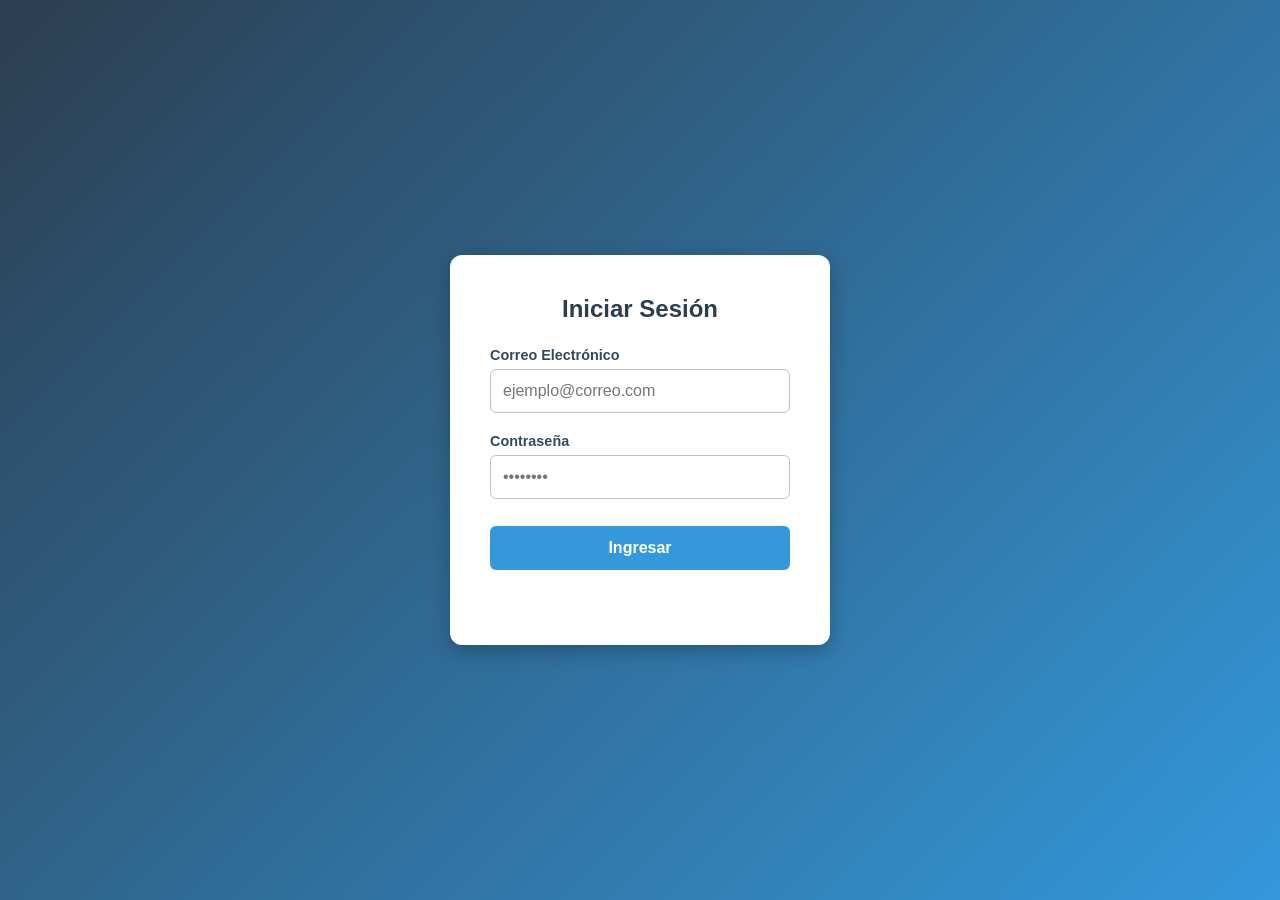
<file: Frontend/Login.html>
<!DOCTYPE html>
<html lang="es">

<head>
    <meta charset="UTF-8">
    <title>Iniciar Sesión</title>
    <link rel="stylesheet" href="./Styles/login.css">
</head>

<body>
    <div class="login-container" id="loginContainer">
        <h2>Iniciar Sesión</h2>
        <form id="loginForm">
            <div class="input-group">
                <label for="email">Correo Electrónico</label>
                <input type="email" id="email" required placeholder="ejemplo@correo.com">
            </div>

            <div class="input-group">
                <label for="password">Contraseña</label>
                <input type="password" id="password" required placeholder="••••••••">
            </div>

            <button type="submit" class="btn-submit">Ingresar</button>
            <p id="errorMessage" class="error-message"></p>
        </form>
    </div>

    <script>
        document.getElementById("loginForm").addEventListener("submit", async (e) => {
            e.preventDefault();

            const correo = document.getElementById("email").value;
            const contraseña = document.getElementById("password").value;

            try {
                const res = await fetch("http://localhost:4000/api/auth/login", {
                    method: "POST",
                    headers: { "Content-Type": "application/json" },
                    body: JSON.stringify({ correo, contraseña }),
                    credentials: "include"
                });

                const data = await res.json();

                if (res.ok && data.token) {
                    localStorage.setItem("token", data.token);
                    window.location.href = "Dashboard.html"; // ✅ redirige al dashboard
                } else {
                    document.getElementById("errorMessage").textContent = data.mensaje;
                }
            } catch (error) {
                document.getElementById("errorMessage").textContent =
                    "Error de conexión con el servidor";
            }
        });
    </script>
</body>

</html>
</file>
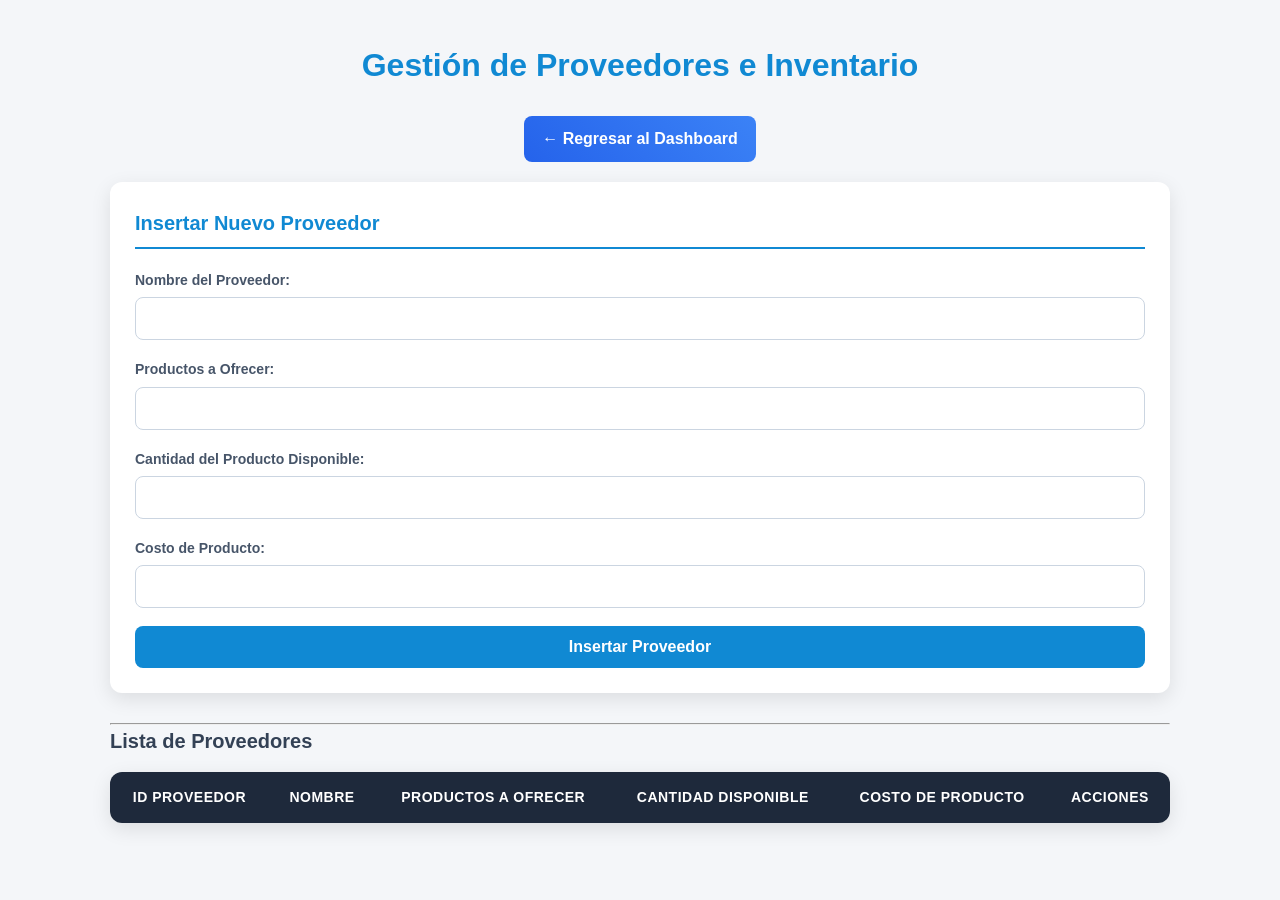
<file: Frontend/Proveedores.html>
<!DOCTYPE html>
<html lang="es">

<head>
    <meta charset="UTF-8">
    <title>Proveedores Disponibles</title>
    <link rel="stylesheet" href="Styles/Proveedores.css">
</head>

<body>
    <h1>Gestión de Proveedores e Inventario</h1>

    <!-- Botón regresar -->
    <div class="back-section">
        <a href="Dashboard.html" class="back-btn">← Regresar al Dashboard</a>
    </div>

    <form id="form-proveedor">
        <h3>Insertar Nuevo Proveedor</h3>

        <label for="nombre">Nombre del Proveedor:</label>
        <input type="text" id="nombre" required>

        <label for="productos">Productos a Ofrecer:</label>
        <input type="text" id="productos" required>

        <label for="cantidad">Cantidad del Producto Disponible:</label>
        <input type="number" id="cantidad" step="1" required>

        <label for="total">Costo de Producto:</label>
        <input type="number" id="total" step="1" required>

        <button type="submit">Insertar Proveedor</button>
    </form>

    <hr>

    <h3>Lista de Proveedores</h3>

    <div class="table-container">
        <table id="tabla-proveedores">
            <thead>
                <tr>
                    <th>ID Proveedor</th>
                    <th>Nombre</th>
                    <th>Productos a Ofrecer</th>
                    <th>Cantidad Disponible</th>
                    <th>Costo de Producto</th>
                    <th>Acciones</th>
                </tr>
            </thead>
            <tbody id="cuerpo-tabla"></tbody>
        </table>
    </div>

    <script src="Proveedores.js"></script>
</body>

</html>
</file>
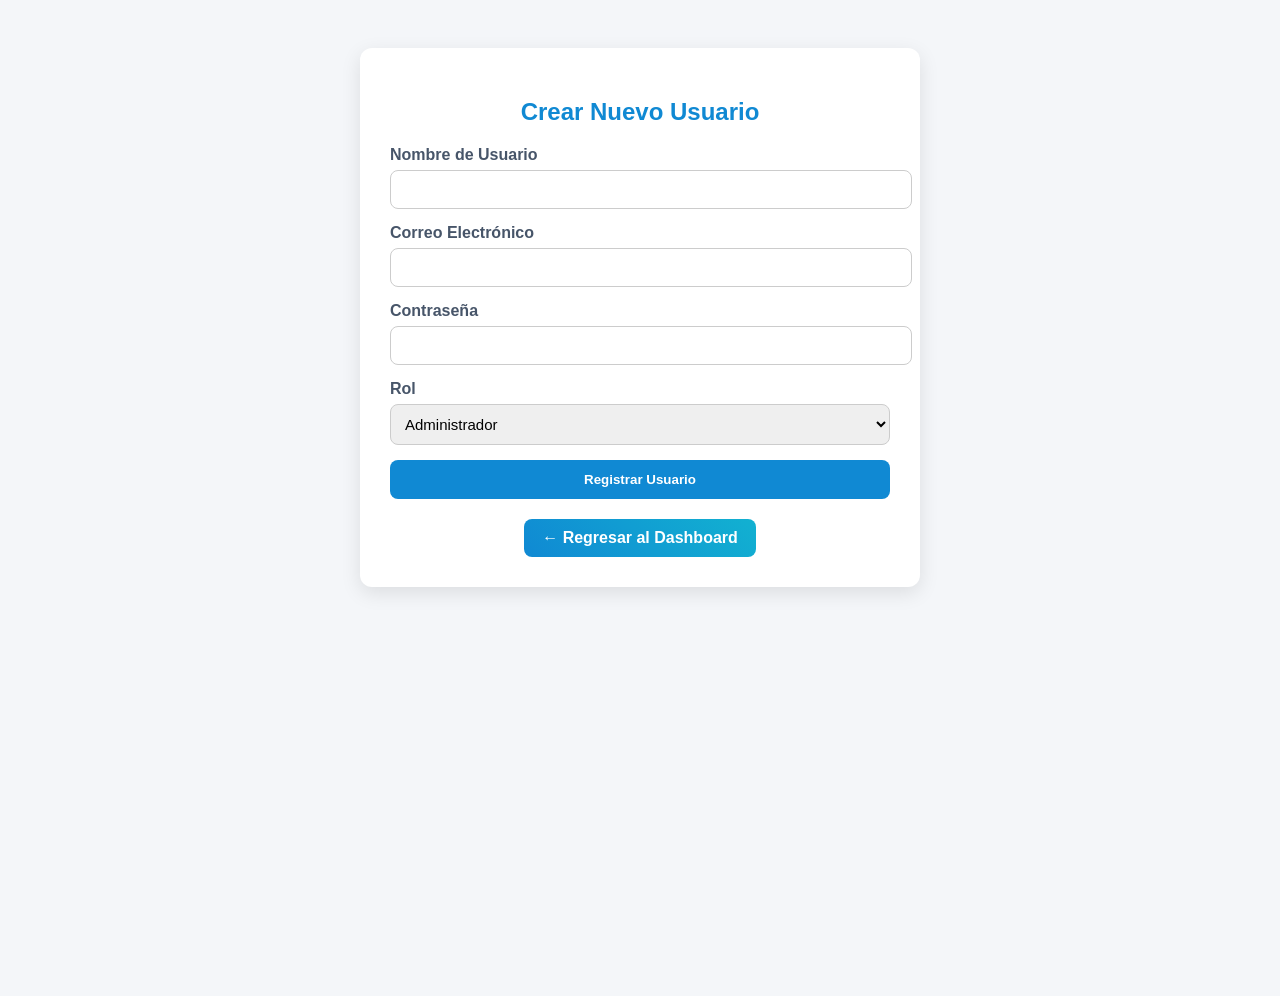
<file: Frontend/Usuario.html>
<!DOCTYPE html>
<html lang="es">

<head>
    <meta charset="UTF-8">
    <title>Gestión de Usuarios</title>
    <link rel="stylesheet" href="Styles/Usuario.css">
</head>

<body>
    <div class="container">
        <h2>Crear Nuevo Usuario</h2>
        <form id="formUsuario">
            <div class="form-group">
                <label for="nombreUsuario">Nombre de Usuario</label>
                <input type="text" id="nombreUsuario" required>
            </div>
            <div class="form-group">
                <label for="correo">Correo Electrónico</label>
                <input type="email" id="correo" required>
            </div>
            <div class="form-group">
                <label for="contraseña">Contraseña</label>
                <input type="password" id="contraseña" required>
            </div>
            <div class="form-group">
                <label for="rol">Rol</label>
                <select id="rol" required>
                    <option value="Administrador">Administrador</option>
                    <option value="Cajero">Cajero</option>
                    <option value="Gerente">Gerente</option>
                </select>
            </div>
            <button type="submit">Registrar Usuario</button>
            <p id="mensajeUsuario"></p>
        </form>

        <!-- Botón para regresar -->
        <div class="back-section">
            <a href="Dashboard.html" class="back-btn">← Regresar al Dashboard</a>
        </div>
    </div>

    <script>
        document.getElementById("formUsuario").addEventListener("submit", async (e) => {
            e.preventDefault();

            const nombreUsuario = document.getElementById("nombreUsuario").value;
            const correo = document.getElementById("correo").value;
            const contraseña = document.getElementById("contraseña").value;
            const rol = document.getElementById("rol").value;

            try {
                const res = await fetch("http://localhost:4000/api/auth/register", {
                    method: "POST",
                    headers: { "Content-Type": "application/json" },
                    body: JSON.stringify({ nombreUsuario, correo, contraseña, rol }),
                    credentials: "include"
                });

                const data = await res.json();

                if (res.ok) {
                    document.getElementById("mensajeUsuario").textContent = "✅ Usuario creado correctamente";
                    document.getElementById("formUsuario").reset();
                } else {
                    document.getElementById("mensajeUsuario").textContent = `❌ Error: ${data.mensaje}`;
                }
            } catch (error) {
                document.getElementById("mensajeUsuario").textContent = "❌ Error de conexión con el servidor";
            }
        });
    </script>
</body>

</html>
</file>
<file: Frontend/Styles/login.css>
/* Reset y tipografía */
* {
    margin: 0;
    padding: 0;
    box-sizing: border-box;
    font-family: 'Roboto', 'Segoe UI', sans-serif;
}

body {
    background: linear-gradient(135deg, #2C3E50, #3498DB);
    display: flex;
    justify-content: center;
    align-items: center;
    min-height: 100vh;
}

/* Contenedor principal */
.login-container {
    background-color: #ffffff;
    padding: 2.5rem;
    border-radius: 12px;
    box-shadow: 0 6px 20px rgba(0, 0, 0, 0.25);
    width: 100%;
    max-width: 380px;
    text-align: center;
    animation: fadeIn 0.6s ease-in-out;
}

.login-container h2 {
    margin-bottom: 1.5rem;
    color: #2C3E50;
    font-weight: 700;
}

/* Inputs */
.input-group {
    margin-bottom: 1.2rem;
    text-align: left;
}

.input-group label {
    display: block;
    margin-bottom: 0.4rem;
    color: #34495E;
    font-weight: 600;
    font-size: 0.9rem;
}

.input-group input {
    width: 100%;
    padding: 0.75rem;
    border: 1.8px solid #BDC3C7;
    border-radius: 6px;
    font-size: 1rem;
    outline: none;
    transition: border-color 0.3s, box-shadow 0.3s;
}

.input-group input:focus {
    border-color: #3498DB;
    box-shadow: 0 0 6px rgba(52, 152, 219, 0.4);
}

/* Botón principal */
.btn-submit {
    width: 100%;
    background-color: #3498DB;
    color: white;
    font-size: 1rem;
    font-weight: bold;
    border: none;
    border-radius: 6px;
    padding: 0.8rem;
    cursor: pointer;
    transition: background-color 0.3s ease, transform 0.2s ease;
    margin-top: 0.5rem;
}

.btn-submit:hover {
    background-color: #2980B9;
    transform: translateY(-2px);
}

/* Mensajes de error */
.error-message {
    color: #E74C3C;
    font-size: 0.9rem;
    margin-top: 1rem;
    min-height: 1.2rem;
    font-weight: 500;
}

/* Animación de entrada */
@keyframes fadeIn {
    from { opacity: 0; transform: translateY(-20px); }
    to { opacity: 1; transform: translateY(0); }
}
</file>
<file: Frontend/Styles/Proveedores.css>
/* General */
* { margin: 0; padding: 0; box-sizing: border-box; font-family: 'Roboto', sans-serif; }

body {
  background: #f4f6f9;
  color: #333;
  line-height: 1.6;
  padding: 40px 20px;
  max-width: 1100px;
  margin: 0 auto;
}

/* Encabezados */
h1 {
  color: #1089d3;
  font-size: 32px;
  margin-bottom: 25px;
  text-align: center;
  font-weight: 900;
}
h3 {
  color: #334155;
  font-size: 20px;
  margin-bottom: 15px;
  font-weight: 700;
}

/* Botón regresar */
.back-section { text-align: center; margin-bottom: 20px; }
.back-btn {
  display: inline-block;
  padding: 10px 18px;
  border-radius: 8px;
  background: linear-gradient(45deg, #2563eb, #3b82f6);
  color: white;
  font-weight: bold;
  text-decoration: none;
  transition: .3s;
}
.back-btn:hover {
  background: linear-gradient(45deg, #1d4ed8, #2563eb);
  transform: translateY(-2px);
}

/* Formulario */
#form-proveedor {
  background: #fff;
  padding: 25px;
  border-radius: 12px;
  box-shadow: 0 6px 20px rgba(0,0,0,0.1);
  margin-bottom: 30px;
}
#form-proveedor h3 {
  border-bottom: 2px solid #1089d3;
  padding-bottom: 8px;
  margin-bottom: 20px;
  color: #1089d3;
}
#form-proveedor label {
  display: block;
  margin-bottom: 6px;
  font-weight: 600;
  font-size: 14px;
  color: #475569;
}
#form-proveedor input {
  width: 100%;
  padding: 12px;
  margin-bottom: 18px;
  border: 1.5px solid #cbd5e1;
  border-radius: 8px;
  font-size: 15px;
  transition: border-color 0.3s, box-shadow 0.3s;
}
#form-proveedor input:focus {
  outline: none;
  border-color: #1089d3;
  box-shadow: 0 0 6px rgba(16,137,211,0.3);
}
#form-proveedor button[type="submit"] {
  display: block;
  width: 100%;
  background: #1089d3;
  color: #fff;
  border: none;
  padding: 12px;
  font-size: 16px;
  font-weight: 600;
  border-radius: 8px;
  cursor: pointer;
  transition: background 0.3s ease, transform 0.2s ease;
}
#form-proveedor button[type="submit"]:hover {
  background: #0d6efd;
  transform: translateY(-2px);
}

/* Tabla */
.table-container {
  overflow-x: auto;
  background: #fff;
  border-radius: 12px;
  box-shadow: 0 6px 20px rgba(0,0,0,0.1);
}
table {
  width: 100%;
  border-collapse: collapse;
}
thead {
  background: #1e293b;
  color: #fff;
}
th {
  padding: 14px 16px;
  font-size: 14px;
  text-transform: uppercase;
  letter-spacing: 0.5px;
}
td {
  padding: 14px 16px;
  border-bottom: 1px solid #e2e8f0;
  font-size: 15px;
  color: #475569;
}
tbody tr:nth-child(even) { background: #f8fafc; }
tbody tr:hover { background: #eaf7ff; }

/* Botones de acción */
.btn-accion {
  padding: 6px 12px;
  font-size: 13px;
  font-weight: 600;
  border-radius: 6px;
  border: none;
  cursor: pointer;
  transition: background 0.3s ease, transform 0.2s ease;
  margin-right: 5px;
}
.btn-accion:hover { transform: translateY(-2px); opacity: 0.9; }
.btn-modificar { background: #17a2b8; color: #fff; }
.btn-visualizar { background: #1089d3; color: #fff; }
.btn-eliminar { background: #dc3545; color: #fff; }
.btn-modificar:hover { background: #138496; }
.btn-visualizar:hover { background: #0d6efd; }
.btn-eliminar:hover { background: #c82333; }
</file>
<file: Frontend/Styles/Usuario.css>
body {
  font-family: 'Roboto', sans-serif;
  background: #f4f6f9;
  display: flex;
  justify-content: center;
  align-items: flex-start;
  min-height: 100vh;
  padding: 40px 0;
}

.container {
  width: 500px;
  background: #fff;
  border-radius: 12px;
  padding: 30px;
  box-shadow: 0 6px 20px rgba(0,0,0,0.1);
}

h2 {
  text-align: center;
  color: #1089d3;
  margin-bottom: 20px;
}

.form-group {
  margin-bottom: 15px;
}
label {
  display: block;
  font-weight: 600;
  margin-bottom: 6px;
  color: #475569;
}
input, select {
  width: 100%;
  padding: 10px;
  border: 1.5px solid #ccc;
  border-radius: 8px;
  font-size: 15px;
}
input:focus, select:focus {
  border-color: #1089d3;
  box-shadow: 0 0 6px rgba(16,137,211,0.3);
  outline: none;
}

button {
  width: 100%;
  background: #1089d3;
  color: white;
  border: none;
  padding: 12px;
  border-radius: 8px;
  font-weight: bold;
  cursor: pointer;
  transition: background 0.3s ease, transform 0.2s ease;
}
button:hover {
  background: #0d6efd;
  transform: translateY(-2px);
}

#mensajeUsuario {
  margin-top: 10px;
  font-weight: bold;
  text-align: center;
}

.back-section {
  text-align: center;
  margin-top: 20px;
}
.back-btn {
  display: inline-block;
  padding: 10px 18px;
  border-radius: 8px;
  background: linear-gradient(45deg, #1089d3, #12b1d1);
  color: white;
  font-weight: bold;
  text-decoration: none;
  transition: .3s;
}
.back-btn:hover {
  background: linear-gradient(45deg, #0d6efd, #0dcaf0);
  transform: scale(1.05);
}
</file>
